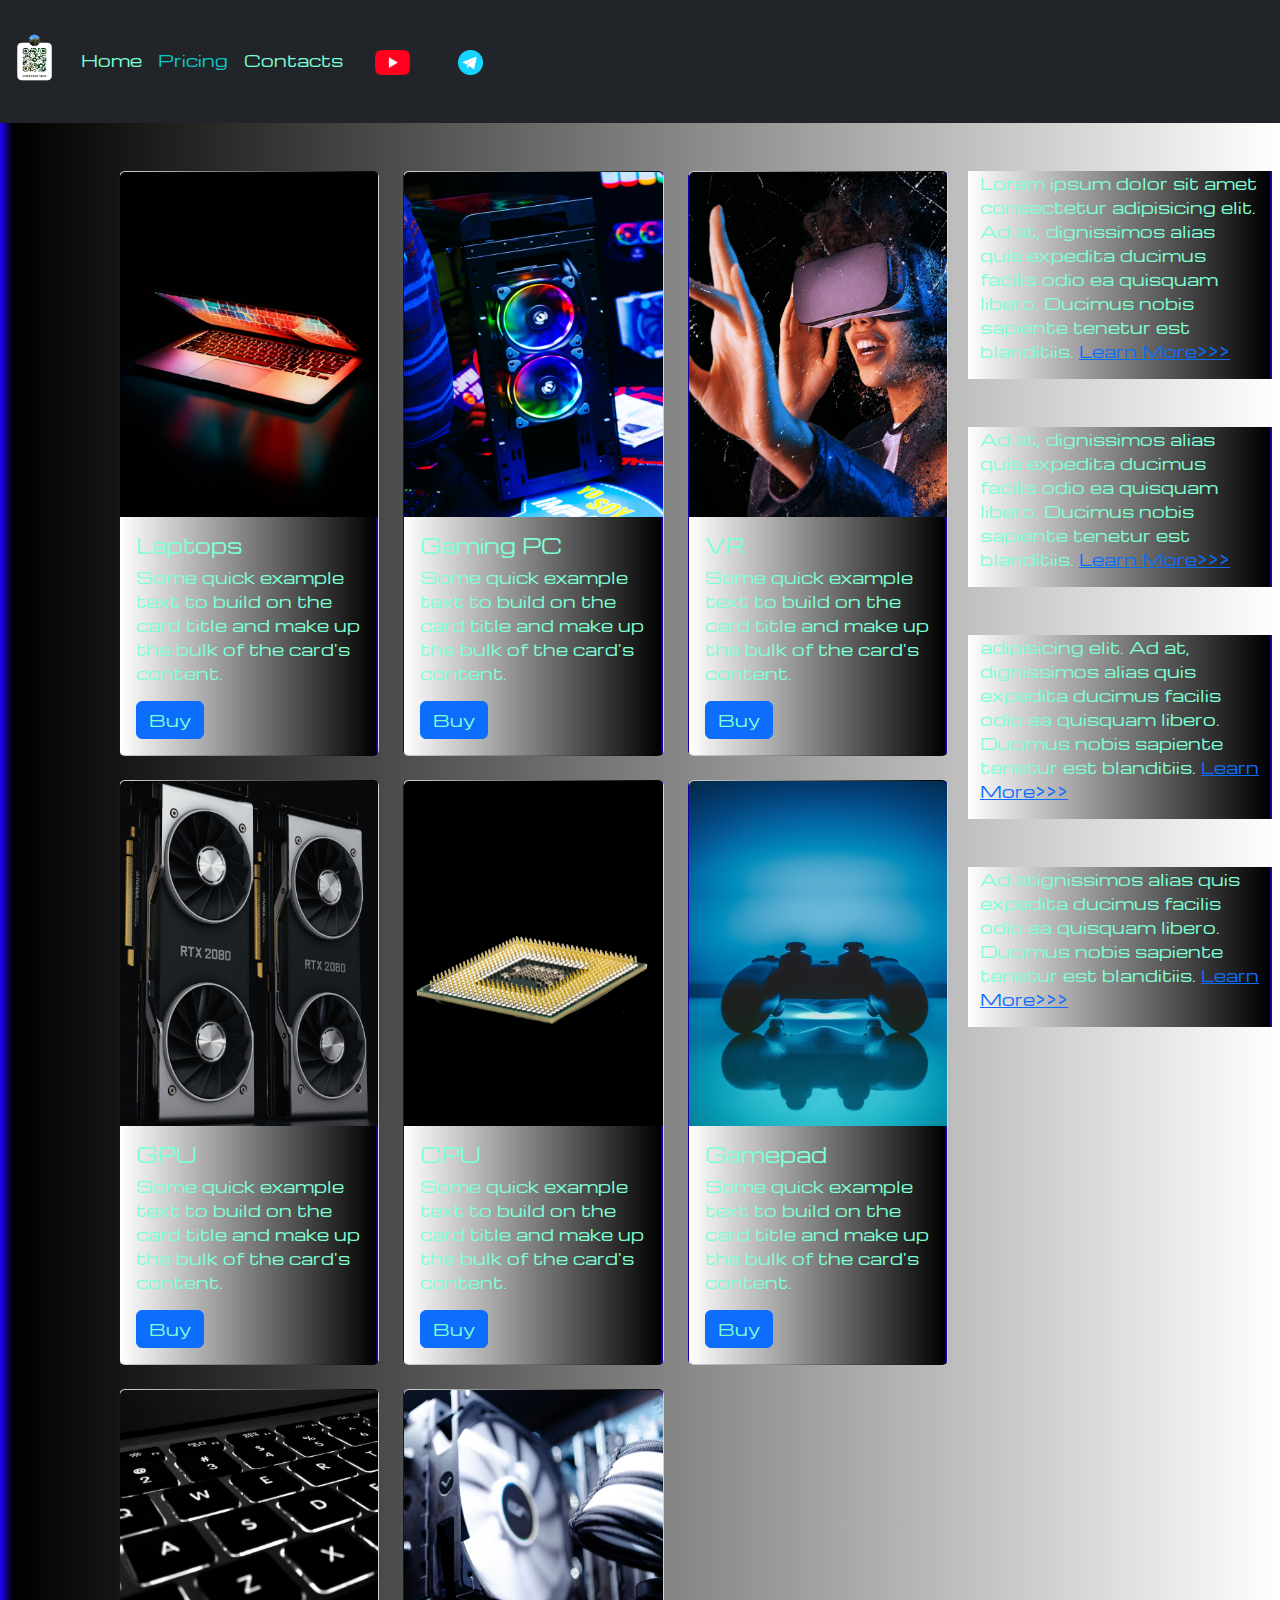
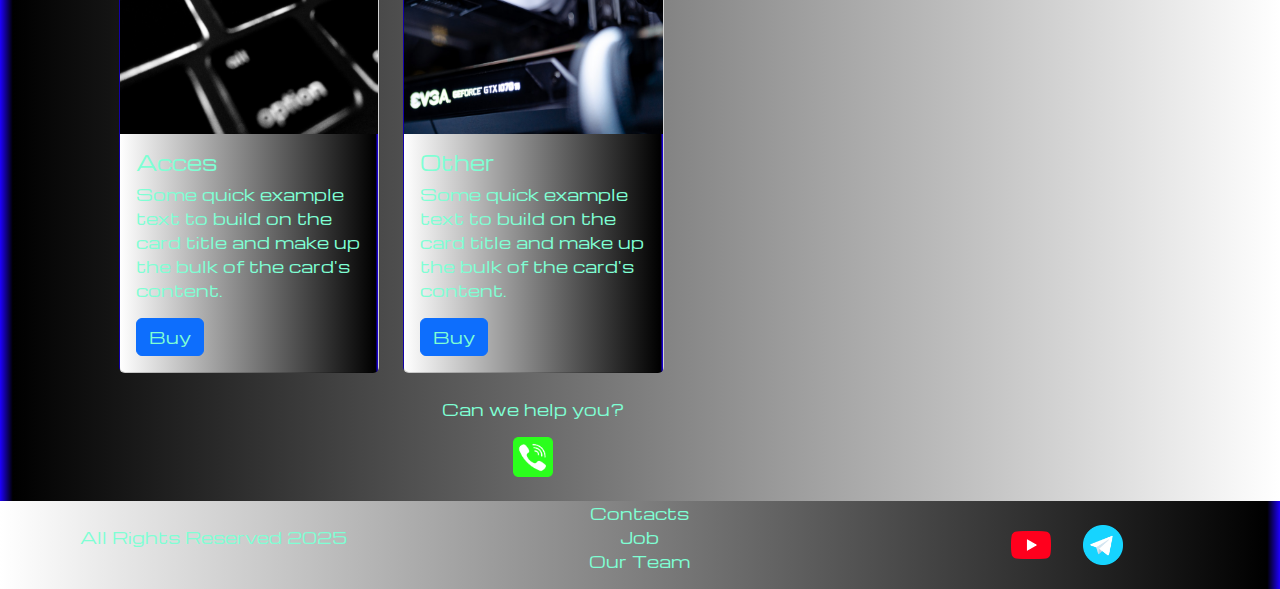
<file: pricing.html>
<!DOCTYPE html>
<html lang="en">

<head>
  <meta charset="UTF-8">
  <meta name="viewport" content="width=device-width, initial-scale=1.0">
  <link href="https://cdn.jsdelivr.net/npm/bootstrap@5.3.3/dist/css/bootstrap.min.css" rel="stylesheet"
    integrity="sha384-QWTKZyjpPEjISv5WaRU9OFeRpok6YctnYmDr5pNlyT2bRjXh0JMhjY6hW+ALEwIH" crossorigin="anonymous">
  <link rel="stylesheet" href="source/styles/mycss.css">
  <title>M</title>
</head>

<body>
  <header>
    <nav class="navbar navbar-expand-lg bg-dark">
      <div class="container-fluid">
        <a class="navbar-brand" href="/"><img src="source/files/5ba4b8d0-0365-46b1-89a2-c0dde5a88a1d.png"
            alt="..."></a>
        <button class="navbar-toggler" type="button" data-bs-toggle="collapse" data-bs-target="#navbarNav"
          aria-controls="navbarNav" aria-expanded="false" aria-label="Toggle navigation">
          <span class="navbar-toggler-icon"></span>
        </button>
        <div class="collapse navbar-collapse" id="navbarNav">
          <ul class="navbar-nav">
            <li class="nav-item">
              <a class="nav-link" aria-current="page" href="/">Home</a>
            </li>
            <li class="nav-item">
              <a class="nav-link active" href="pricing.html">Pricing</a>
            </li>
            <li class="nav-item">
              <a class="nav-link" href="pricing.html">Contacts</a>
            </li>
            <li class="nav-item">
              <a class="nav-link" href="pricing.html">
                <img style="width: 35px; margin-inline: 1em;" src="source/images/yt.png" alt="...">
              </a>
            </li>
            <li class="nav-item">
              <a class="nav-link" href="pricing.html">
                <img style="width: 25px; margin-inline: 1em;" src="source/images/tg.png" alt="...">
              </a>
            </li>
          </ul>
        </div>
      </div>
    </nav>
  </header>

  <section>
    <div class="container-fluid mt-4">
      <div class="row">
        <div class="col-lg-1">
        </div>
  
        <div class="col-lg-8 col-md-12">
          <div class="row">
            <div class="col-lg-4 col-md-6 mt-4">
              <div class="card">
                <a href="#"><img src="source/images/laptop.png" class="card-img-top" alt="Laptop"></a>
                <div class="card-body">
                  <h5 class="card-title"><a href="#">Laptops</a></h5>
                  <p class="card-text"><a href="#">
                    Some quick example text to build on the card title and make up the bulk of the
                      card's
                      content.
                  </a></p>
                  <a href="#" class="btn btn-primary">Buy</a>
                </div>
              </div>
            </div>
            <div class="col-lg-4 col-md-6 mt-4">
              <div class="card">
                <img src="source/images/gaming pc.png" class="card-img-top" alt="gaming pc">
                <div class="card-body">
                  <h5 class="card-title">Gaming PC</h5>
                  <p class="card-text">Some quick example text to build on the card title and make up the bulk of the
                    card's
                    content.</p>
                  <a href="#" class="btn btn-primary">Buy</a>
                </div>
              </div>
            </div>
            <div class="col-lg-4 col-md-6 mt-4">
              <div class="card">
                <img src="source/images/vr.png" class="card-img-top" alt="VR">
                <div class="card-body">
                  <h5 class="card-title">VR</h5>
                  <p class="card-text">Some quick example text to build on the card title and make up the bulk of the
                    card's
                    content.</p>
                  <a href="#" class="btn btn-primary">Buy</a>
                </div>
              </div>
            </div>
            <div class="col-lg-4 col-md-6 mt-4">
              <div class="card">
                <img src="source/images/gpu.png" class="card-img-top" alt="GPU">
                <div class="card-body">
                  <h5 class="card-title">GPU</h5>
                  <p class="card-text">Some quick example text to build on the card title and make up the bulk of the
                    card's
                    content.</p>
                  <a href="#" class="btn btn-primary">Buy</a>
                </div>
              </div>
            </div>
            <div class="col-lg-4 col-md-6 mt-4">
              <div class="card">
                <img src="source/images/cpu.png" class="card-img-top" alt="CPU">
                <div class="card-body">
                  <h5 class="card-title">CPU</h5>
                  <p class="card-text">Some quick example text to build on the card title and make up the bulk of the
                    card's
                    content.</p>
                  <a href="#" class="btn btn-primary">Buy</a>
                </div>
              </div>
            </div>
            <div class="col-lg-4 col-md-6 mt-4">
              <div class="card">
                <img src="source/images/controller.png" class="card-img-top" alt="Gamepad">
                <div class="card-body">
                  <h5 class="card-title">Gamepad</h5>
                  <p class="card-text">Some quick example text to build on the card title and make up the bulk of the
                    card's
                    content.</p>
                  <a href="#" class="btn btn-primary">Buy</a>
                </div>
              </div>
            </div>
            <div class="col-lg-4 col-md-6 mt-4">
              <div class="card">
                <img src="source/images/acc.png" class="card-img-top" alt="Acces">
                <div class="card-body">
                  <h5 class="card-title">Acces</h5>
                  <p class="card-text">Some quick example text to build on the card title and make up the bulk of the
                    card's
                    content.</p>
                  <a href="#" class="btn btn-primary">Buy</a>
                </div>
              </div>
            </div>
            <div class="col-lg-4 col-md-6 mt-4">
              <div class="card">
                <img src="source/images/other.png" class="card-img-top" alt="Other">
                <div class="card-body">
                  <h5 class="card-title">Other</h5>
                  <p class="card-text">Some quick example text to build on the card title and make up the bulk of the
                    card's
                    content.</p>
                  <a href="#" class="btn btn-primary">Buy</a>
                </div>
              </div>
            </div>
           
          </div>

          <div class="col-lg-12 col-md-12 text-center mt-4">
            <p>Can we help you?</p>
          </div>
          <div class="col-lg-12 col-md-12 text-center">
            <img class="call-anim" style="width: 40px;" src="source/images/phone.png" alt="...">

          </div>
        </div>
        <div class="col-lg-3 col-md-12">
          <div class="row px-2">
            <div class="col-lg12 sidebar my-4">
              <p>Lorem ipsum dolor sit amet consectetur adipisicing elit. Ad at, dignissimos alias quis expedita ducimus facilis odio ea quisquam libero. Ducimus nobis sapiente tenetur est blanditiis. <a href="#">Learn More>>></a></p>
            </div>
            <div class="col-lg12 sidebar my-4">
              <p> Ad at, dignissimos alias quis expedita ducimus facilis odio ea quisquam libero. Ducimus nobis sapiente tenetur est blanditiis. <a href="#">Learn More>>></a></p>
            </div>
            <div class="col-lg12 sidebar my-4">
              <p> adipisicing elit. Ad at, dignissimos alias quis expedita ducimus facilis odio ea quisquam libero. Ducimus nobis sapiente tenetur est blanditiis. <a href="#">Learn More>>></a></p>
            </div>
            <div class="col-lg12 sidebar my-4">
              <p>Ad atignissimos alias quis expedita ducimus facilis odio ea quisquam libero. Ducimus nobis sapiente tenetur est blanditiis. <a href="#">Learn More>>></a></p>
            </div>
          </div>
        </div>

      </div>

    </div>
  </section>

  <footer class="mt-4">
    <div class="container-fluid">
      <div class="row">
        <div class="col-lg-4 col-md-12 footer-text text-center">
          <p>All Rights Reserved 2025</p>
        </div>
        <div class="col-lg-4 col-md-12 footer-text text-center">
          <p>Contacts<br>Job<br>Our Team</p>
        </div>
        <div class="col-lg-4 col-md-12 media-links">
        <img style="width: 40px; margin-inline: 1em;" src="source/images/yt.png" alt="...">
        <img style="width: 40px; margin-inline: 1em;" src="source/images/tg.png" alt="...">
      </div>
      </div>
    </div>
  </footer>

  <script src="https://cdn.jsdelivr.net/npm/bootstrap@5.3.3/dist/js/bootstrap.bundle.min.js"
    integrity="sha384-YvpcrYf0tY3lHB60NNkmXc5s9fDVZLESaAA55NDzOxhy9GkcIdslK1eN7N6jIeHz"
    crossorigin="anonymous"></script>
</body>

</html>
</file>
<file: source/styles/mycss.css>
@import url('https://fonts.googleapis.com/css?family=Michroma&display=swap');

body {
    font-family: Michroma, serif;
    background: linear-gradient(90deg, #1e00ff 0%, #000000 1%, #ffffff 100%);

}

p {
    color: aquamarine;
}

.nav-link {
    color: aquamarine;
}

.navbar-nav .nav-link.active {
    color: rgb(9, 201, 201);
}

.navbar-brand img {
    width: 45px;
}

.navbar-toggler {
    background-color: rgb(126, 123, 123);
}

.sidebar {
    color: aquamarine;
    background: linear-gradient(270deg, #1e00ff 0%, #000000 1%, #ffffff 100%);

}

.card {
    background: linear-gradient(270deg, #1e00ff 0%, #000000 1%, #ffffff 100%);
    color: aquamarine;
}

.card a {
    text-decoration: none;
    color: aquamarine;

}

.slide-text,
.footer-text {
    color: aquamarine;
    margin: auto auto;
}

footer,
.btn-outline-primary {
    background: linear-gradient(270deg, #1e00ff 0%, #000000 1%, #ffffff 100%);

}

.media-links {
    display: flex;
    justify-content: center;
    align-items: center;
}

.call-anim {
    animation: myAnim 2s ease 0s infinite normal forwards;
}

@keyframes myAnim {
	0%,
	100% {
		transform: rotate(0deg);
		transform-origin: 50% 100%;
	}

	10% {
		transform: rotate(2deg);
	}

	20%,
	40%,
	60% {
		transform: rotate(-4deg);
	}

	30%,
	50%,
	70% {
		transform: rotate(4deg);
	}

	80% {
		transform: rotate(-2deg);
	}

	90% {
		transform: rotate(2deg);
	}
}

@media (max-width: 755px) {
    .carousel-indicators {
        display: none;
    }
}
</file>
